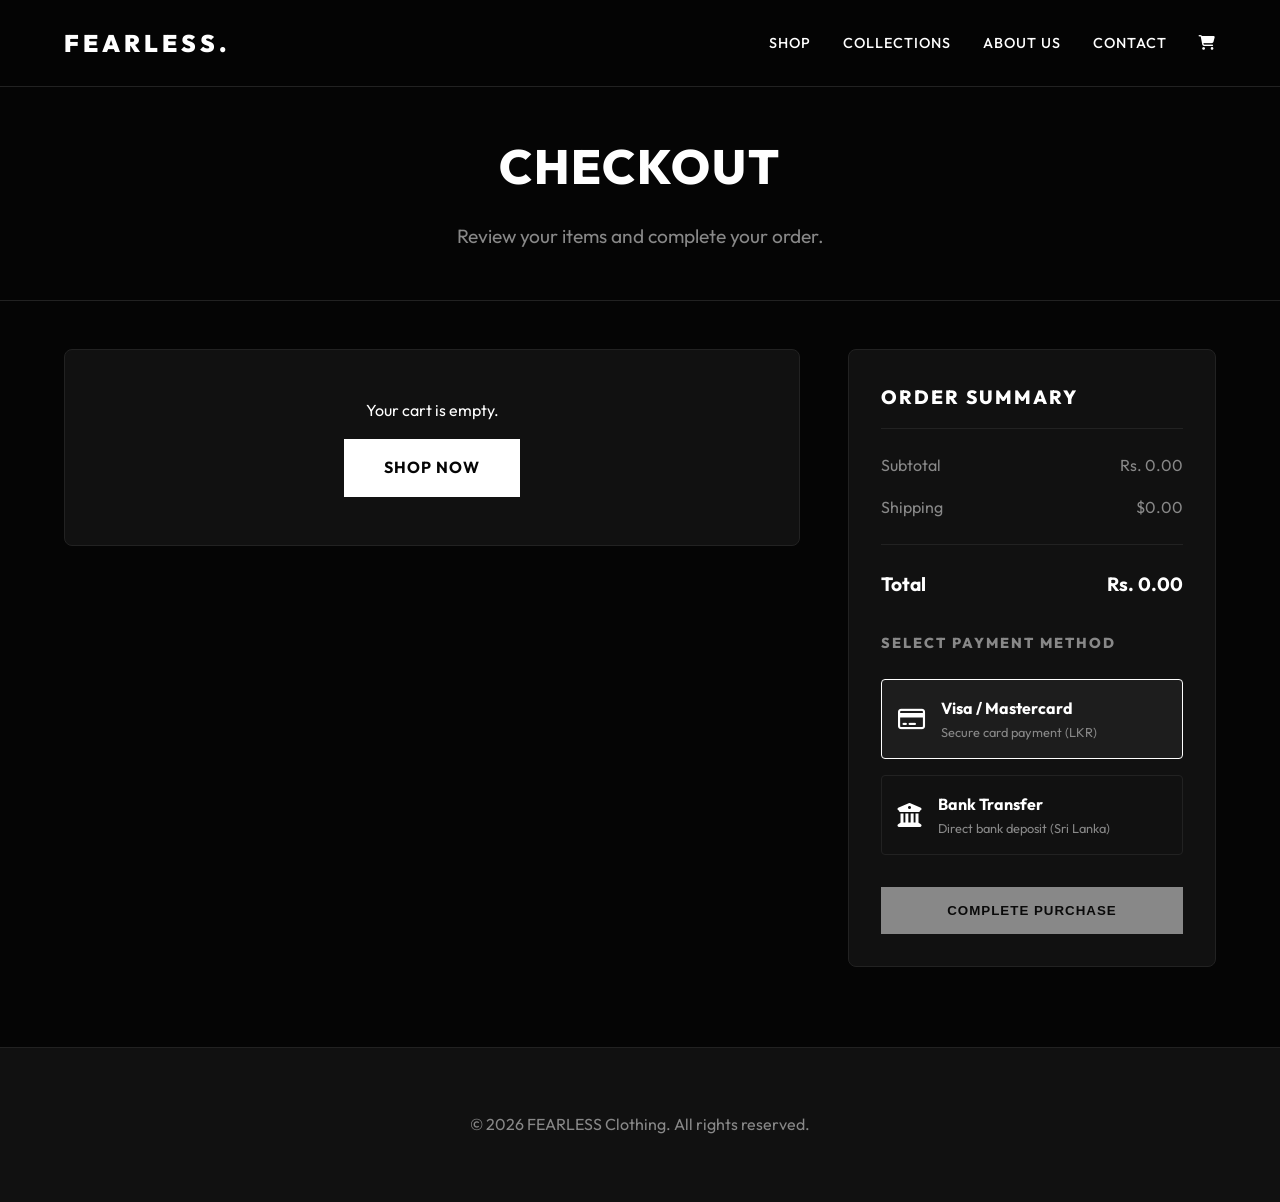
<file: cart.html>
<!DOCTYPE html>
<html lang="en">
<head>
  <meta charset="UTF-8">
  <meta name="viewport" content="width=device-width, initial-scale=1.0">
  <title>Your Cart | FEARLESS</title>
  <meta name="description" content="Complete your purchase with FEARLESS.">
  <link rel="preconnect" href="https://fonts.googleapis.com">
  <link rel="preconnect" href="https://fonts.gstatic.com" crossorigin>
  <link href="https://fonts.googleapis.com/css2?family=Outfit:wght@300;400;500;700;900&display=swap" rel="stylesheet">
  <link rel="stylesheet" href="css/styles.css">
  <link rel="stylesheet" href="https://cdnjs.cloudflare.com/ajax/libs/font-awesome/6.4.0/css/all.min.css">
  <!-- Stripe.js -->
  <script src="https://js.stripe.com/v3/"></script>
</head>
<body>

  <nav>
    <a href="index.html" class="logo">FEARLESS.</a>
    <div class="nav-links">
      <a href="index.html#shop">Shop</a>
      <a href="index.html#collections">Collections</a>
      <a href="index.html#about">About Us</a>
      <a href="index.html#contact">Contact</a>
      <a href="cart.html" class="cart-icon">
        <i class="fa-solid fa-cart-shopping"></i>
        <span class="cart-count">0</span>
      </a>
    </div>
  </nav>

  <header class="page-header">
    <h1 class="title">Checkout</h1>
    <p class="subtitle">Review your items and complete your order.</p>
  </header>

  <main class="cart-container">
    <div class="cart-items" id="cartItems">
      <!-- Cart items injected here -->
    </div>
    
    <div class="cart-summary">
      <h3 class="summary-title">Order Summary</h3>
      <div class="summary-row">
        <span>Subtotal</span>
        <span id="subtotal">$0.00</span>
      </div>
      <div class="summary-row">
        <span>Shipping</span>
        <span id="shipping">$0.00</span>
      </div>
      <div class="summary-total">
        <span>Total</span>
        <span id="total">$0.00</span>
      </div>

      <div class="payment-methods">
        <h4 style="margin-bottom: 0.5rem; color: var(--text-muted); font-size: 0.9rem; text-transform: uppercase;">Select Payment Method</h4>
        
        <div class="payment-method active" data-method="credit-card">
          <i class="fa-regular fa-credit-card payment-icon"></i>
          <div>
            <strong>Visa / Mastercard</strong>
            <p style="font-size: 0.8rem; color: var(--text-muted);">Secure card payment (LKR)</p>
          </div>
        </div>
        
        <div class="payment-method" data-method="bank-transfer">
          <i class="fa-solid fa-building-columns payment-icon"></i>
          <div>
            <strong>Bank Transfer</strong>
            <p style="font-size: 0.8rem; color: var(--text-muted);">Direct bank deposit (Sri Lanka)</p>
          </div>
        </div>
      </div>

      <button id="checkoutBtn" class="btn checkout-btn" onclick="processCheckout()">Complete Purchase</button>
    </div>
  </main>

  <footer>
    <p>&copy; 2026 FEARLESS Clothing. All rights reserved.</p>
  </footer>

  <script src="js/script.js"></script>
</body>
</html>
</file>
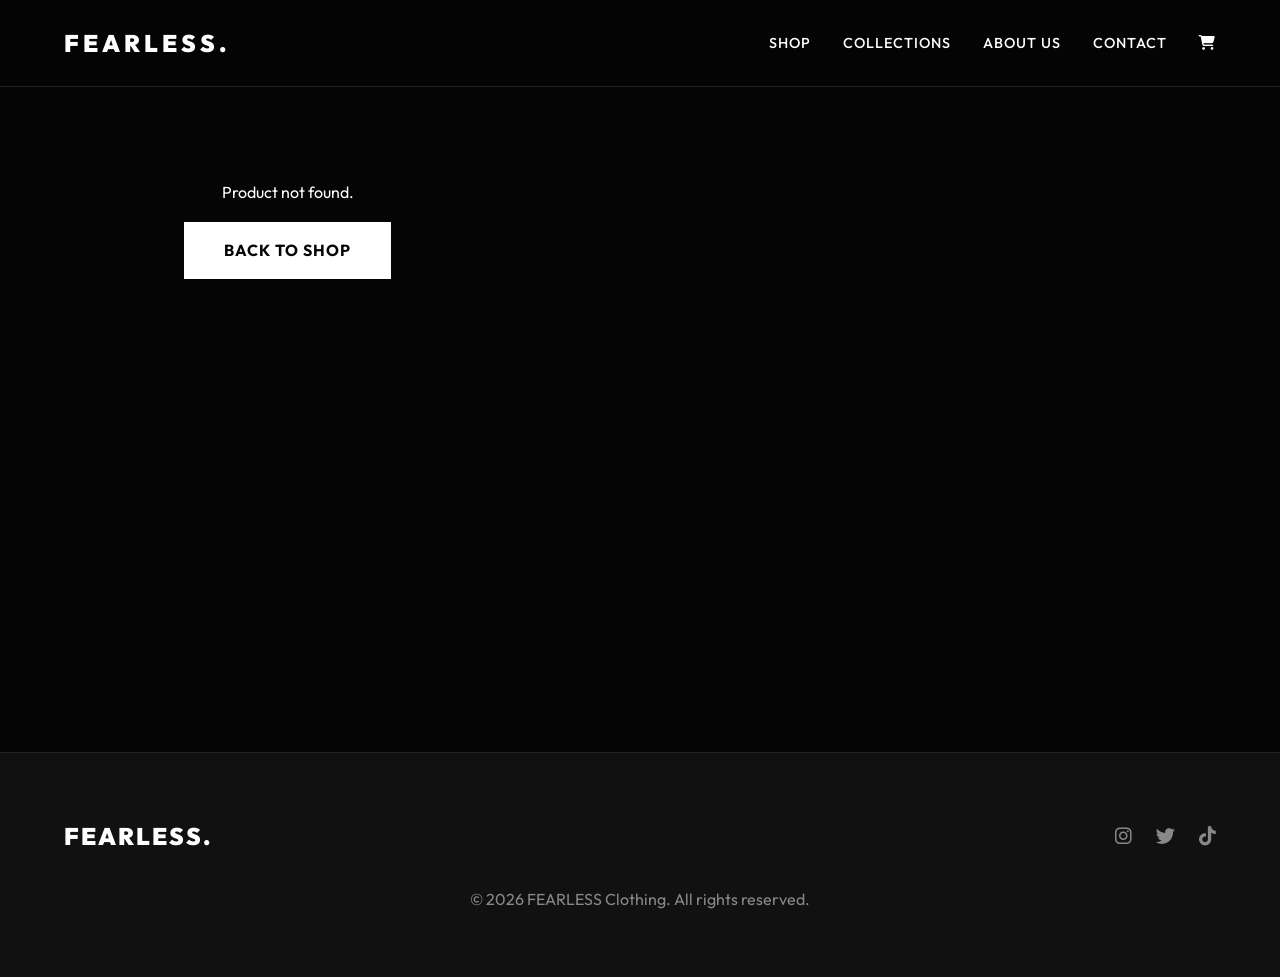
<file: product.html>
<!DOCTYPE html>
<html lang="en">
<head>
  <meta charset="UTF-8">
  <meta name="viewport" content="width=device-width, initial-scale=1.0">
  <title>Product Details | FEARLESS</title>
  <link rel="preconnect" href="https://fonts.googleapis.com">
  <link rel="preconnect" href="https://fonts.gstatic.com" crossorigin>
  <link href="https://fonts.googleapis.com/css2?family=Outfit:wght@300;400;500;700;900&display=swap" rel="stylesheet">
  <link rel="stylesheet" href="css/styles.css">
  <link rel="stylesheet" href="https://cdnjs.cloudflare.com/ajax/libs/font-awesome/6.4.0/css/all.min.css">
</head>
<body>

  <nav>
    <a href="index.html" class="logo">FEARLESS.</a>
    <div class="nav-links">
      <a href="index.html#shop">Shop</a>
      <a href="index.html#collections">Collections</a>
      <a href="index.html#about">About Us</a>
      <a href="index.html#contact">Contact</a>
      <a href="cart.html" class="cart-icon">
        <i class="fa-solid fa-cart-shopping"></i>
        <span class="cart-count">0</span>
      </a>
    </div>
  </nav>

  <main style="padding-top: 100px; min-height: 80vh;">
    <div id="productDetail" class="product-detail-container">
      <div class="product-image-section">
        <img id="pdImage" src="" alt="Product Image">
      </div>
      <div class="product-info-section">
        <h1 id="pdName" class="title" style="font-size: 2.5rem; margin-bottom: 0.5rem;">Loading...</h1>
        <p id="pdPrice" class="product-price" style="font-size: 1.5rem; color: var(--text-color); margin-bottom: 2rem;">$0.00</p>
        
        <p style="color: var(--text-muted); margin-bottom: 2rem; line-height: 1.8;">
          Premium quality streetwear designed for maximum comfort and style. Made from 100% heavyweight cotton. Features a relaxed, oversized fit. Wash cold, dry low.
        </p>

        <div class="size-selection">
          <p style="text-transform: uppercase; font-weight: bold; margin-bottom: 1rem; letter-spacing: 1px;">Select Size</p>
          <div class="size-options">
            <button class="size-btn" data-size="S">S</button>
            <button class="size-btn" data-size="M">M</button>
            <button class="size-btn" data-size="L">L</button>
            <button class="size-btn" data-size="XL">XL</button>
          </div>
        </div>

        <button class="btn" style="width: 100%; margin-top: 2rem; padding: 1.2rem;" onclick="addToCartWithSize()">ADD TO CART</button>
      </div>
    </div>
  </main>

  <footer>
    <div class="footer-content">
      <div class="footer-brand">FEARLESS.</div>
      <div class="social-links">
        <i class="fa-brands fa-instagram"></i>
        <i class="fa-brands fa-twitter"></i>
        <i class="fa-brands fa-tiktok"></i>
      </div>
    </div>
    <p style="margin-top: 2rem; text-align: center; color: var(--text-muted);">&copy; 2026 FEARLESS Clothing. All rights reserved.</p>
  </footer>

  <script src="js/script.js"></script>
</body>
</html>
</file>
<file: css/styles.css>
:root {
  --bg-color: #050505;
  --surface-color: #111111;
  --text-color: #ffffff;
  --text-muted: #888888;
  --accent-color: #ff3333;
  --accent-hover: #ff4d4d;
  --border-color: #222222;
  --font-main: 'Outfit', sans-serif;
}

* {
  margin: 0;
  padding: 0;
  box-sizing: border-box;
}

body {
  font-family: var(--font-main);
  background-color: var(--bg-color);
  color: var(--text-color);
  line-height: 1.6;
  overflow-x: hidden;
}

a {
  text-decoration: none;
  color: inherit;
}

ul {
  list-style: none;
}

/* Typography */
h1, h2, h3, h4 {
  text-transform: uppercase;
  letter-spacing: 2px;
  font-weight: 800;
}

.title {
  font-size: 3rem;
  margin-bottom: 1rem;
}

.subtitle {
  font-size: 1.2rem;
  color: var(--text-muted);
  font-weight: 400;
  text-transform: none;
}

/* Navigation */
nav {
  position: fixed;
  top: 0;
  width: 100%;
  padding: 1.5rem 5%;
  display: flex;
  justify-content: space-between;
  align-items: center;
  z-index: 1000;
  background: rgba(5, 5, 5, 0.7);
  backdrop-filter: blur(10px);
  border-bottom: 1px solid var(--border-color);
}

.logo {
  font-size: 1.5rem;
  font-weight: 900;
  letter-spacing: 4px;
}

.nav-links {
  display: flex;
  gap: 2rem;
}

.nav-links a {
  font-weight: 500;
  text-transform: uppercase;
  font-size: 0.9rem;
  letter-spacing: 1px;
  transition: color 0.3s;
}

.nav-links a:hover {
  color: var(--accent-color);
}

.cart-icon {
  position: relative;
  font-size: 1.2rem;
  cursor: pointer;
}

.cart-count {
  position: absolute;
  top: -8px;
  right: -12px;
  background-color: var(--accent-color);
  color: white;
  font-size: 0.7rem;
  font-weight: bold;
  padding: 2px 6px;
  border-radius: 50%;
}

/* Hero Section */
.hero {
  height: 100vh;
  display: flex;
  align-items: center;
  justify-content: center;
  position: relative;
  overflow: hidden;
}

.hero-img {
  position: absolute;
  top: 0;
  left: 0;
  width: 100%;
  height: 100%;
  object-fit: cover;
  opacity: 0.6;
  z-index: -1;
  animation: zoomPan 25s infinite alternate ease-in-out;
}

@keyframes zoomPan {
  0% {
    transform: scale(1) translate(0, 0);
  }
  100% {
    transform: scale(1.1) translate(-2%, -1%);
  }
}

.hero-content {
  text-align: center;
  z-index: 1;
  animation: fadeInUp 1.5s ease-out forwards;
}

@keyframes fadeInUp {
  0% {
    opacity: 0;
    transform: translateY(30px);
  }
  100% {
    opacity: 1;
    transform: translateY(0);
  }
}

.hero-title {
  font-size: 6vw;
  line-height: 1;
  margin-bottom: 1rem;
  background: linear-gradient(to right, #fff, #888);
  -webkit-background-clip: text;
  -webkit-text-fill-color: transparent;
}

.btn {
  display: inline-block;
  padding: 1rem 2.5rem;
  background-color: var(--text-color);
  color: var(--bg-color);
  text-transform: uppercase;
  font-weight: bold;
  letter-spacing: 1px;
  border: none;
  cursor: pointer;
  transition: all 0.3s ease;
}

.btn:hover {
  background-color: var(--accent-color);
  color: white;
  transform: translateY(-2px);
  box-shadow: 0 10px 20px rgba(255, 51, 51, 0.2);
}

.btn-outline {
  background-color: transparent;
  color: var(--text-color);
  border: 1px solid var(--text-color);
}

.btn-outline:hover {
  background-color: var(--text-color);
  color: var(--bg-color);
  box-shadow: none;
}

/* Products Section */
.products {
  padding: 5rem 5%;
}

.section-header {
  text-align: center;
  margin-bottom: 3rem;
}

.product-grid {
  display: grid;
  grid-template-columns: repeat(auto-fill, minmax(300px, 1fr));
  gap: 2rem;
}

.product-card {
  background-color: var(--surface-color);
  border: 1px solid var(--border-color);
  border-radius: 8px;
  overflow: hidden;
  transition: transform 0.3s ease, box-shadow 0.3s ease;
  position: relative;
  cursor: pointer;
}

.product-card:hover {
  transform: translateY(-5px);
  box-shadow: 0 10px 30px rgba(0,0,0,0.5);
  border-color: #333;
}

.product-img {
  width: 100%;
  height: 400px;
  object-fit: cover;
  transition: transform 0.5s ease;
}

.product-card:hover .product-img {
  transform: scale(1.05);
}

.product-info {
  padding: 1.5rem;
}

.product-name {
  font-size: 1.2rem;
  margin-bottom: 0.5rem;
}

.product-price {
  color: var(--text-muted);
  font-size: 1.1rem;
  margin-bottom: 1rem;
}

.add-to-cart {
  width: 100%;
  padding: 0.8rem;
  background-color: transparent;
  color: var(--text-color);
  border: 1px solid var(--border-color);
  text-transform: uppercase;
  font-weight: bold;
  cursor: pointer;
  transition: all 0.3s ease;
}

.add-to-cart:hover {
  background-color: var(--text-color);
  color: var(--bg-color);
}

/* Cart Page */
.page-header {
  padding: 8rem 5% 3rem;
  text-align: center;
  border-bottom: 1px solid var(--border-color);
}

.cart-container {
  display: grid;
  grid-template-columns: 2fr 1fr;
  gap: 3rem;
  padding: 3rem 5%;
}

@media (max-width: 768px) {
  .cart-container {
    grid-template-columns: 1fr;
  }
}

.cart-items {
  display: flex;
  flex-direction: column;
  gap: 1.5rem;
}

.cart-item {
  display: flex;
  align-items: center;
  gap: 1.5rem;
  padding: 1.5rem;
  background-color: var(--surface-color);
  border: 1px solid var(--border-color);
  border-radius: 8px;
}

.cart-item-img {
  width: 100px;
  height: 100px;
  object-fit: cover;
  border-radius: 4px;
}

.cart-item-details {
  flex: 1;
}

.cart-item-title {
  font-size: 1.1rem;
  margin-bottom: 0.3rem;
}

.cart-item-price {
  color: var(--text-muted);
}

.cart-item-actions {
  display: flex;
  align-items: center;
  gap: 1rem;
}

.qty-btn {
  background: var(--bg-color);
  border: 1px solid var(--border-color);
  color: var(--text-color);
  width: 30px;
  height: 30px;
  display: flex;
  align-items: center;
  justify-content: center;
  cursor: pointer;
  transition: background 0.3s;
}

.qty-btn:hover {
  background: var(--border-color);
}

.remove-btn {
  color: var(--accent-color);
  background: transparent;
  border: none;
  cursor: pointer;
  text-transform: uppercase;
  font-size: 0.8rem;
  font-weight: bold;
}

.cart-summary {
  background-color: var(--surface-color);
  padding: 2rem;
  border-radius: 8px;
  border: 1px solid var(--border-color);
  height: fit-content;
  position: sticky;
  top: 100px;
}

.summary-title {
  font-size: 1.2rem;
  margin-bottom: 1.5rem;
  border-bottom: 1px solid var(--border-color);
  padding-bottom: 1rem;
}

.summary-row {
  display: flex;
  justify-content: space-between;
  margin-bottom: 1rem;
  color: var(--text-muted);
}

.summary-total {
  display: flex;
  justify-content: space-between;
  margin-top: 1.5rem;
  padding-top: 1.5rem;
  border-top: 1px solid var(--border-color);
  font-size: 1.2rem;
  font-weight: bold;
  color: var(--text-color);
}

.checkout-btn {
  width: 100%;
  margin-top: 2rem;
}

/* Payment Methods */
.payment-methods {
  margin-top: 2rem;
  display: flex;
  flex-direction: column;
  gap: 1rem;
}

.payment-method {
  display: flex;
  align-items: center;
  gap: 1rem;
  padding: 1rem;
  border: 1px solid var(--border-color);
  border-radius: 4px;
  cursor: pointer;
  transition: all 0.3s;
}

.payment-method:hover, .payment-method.active {
  border-color: var(--text-color);
  background-color: rgba(255, 255, 255, 0.05);
}

.payment-icon {
  font-size: 1.5rem;
}

.empty-cart-msg {
  text-align: center;
  padding: 3rem;
  background: var(--surface-color);
  border-radius: 8px;
  border: 1px solid var(--border-color);
}

/* Info Sections (Collections, About, Contact) */
.info-section {
  padding: 5rem 5%;
}

.alternate-bg {
  background-color: var(--surface-color);
}

.banner-grid {
  display: grid;
  grid-template-columns: repeat(auto-fit, minmax(250px, 1fr));
  gap: 1.5rem;
}

.banner {
  height: 250px;
  background: var(--surface-color);
  display: flex;
  align-items: center;
  justify-content: center;
  border-radius: 8px;
  border: 1px solid var(--border-color);
  transition: all 0.3s ease;
  cursor: pointer;
  position: relative;
  overflow: hidden;
}

.banner:hover {
  transform: translateY(-5px);
  border-color: var(--text-color);
}

.banner h3 {
  z-index: 2;
  background: rgba(0,0,0,0.5);
  padding: 0.5rem 1rem;
  border-radius: 4px;
}

.banner-mens { background: linear-gradient(45deg, #111, #333); }
.banner-womens { background: linear-gradient(45deg, #222, #444); }
.banner-acc { background: linear-gradient(45deg, #151515, #2a2a2a); }

.text-container {
  max-width: 800px;
  margin: 0 auto;
  text-align: center;
  font-size: 1.2rem;
  color: var(--text-muted);
}

.contact-form-container {
  max-width: 600px;
  margin: 0 auto;
}

.contact-form {
  display: flex;
  flex-direction: column;
  gap: 1.5rem;
}

.contact-form input, .contact-form textarea {
  width: 100%;
  padding: 1rem;
  background: var(--surface-color);
  border: 1px solid var(--border-color);
  color: var(--text-color);
  font-family: inherit;
  border-radius: 4px;
  outline: none;
  transition: border-color 0.3s;
}

.contact-form input:focus, .contact-form textarea:focus {
  border-color: var(--accent-color);
}

/* Footer Updated */
footer {
  padding: 4rem 5%;
  text-align: center;
  border-top: 1px solid var(--border-color);
  margin-top: 2rem;
  background-color: var(--surface-color);
  color: var(--text-muted);
}

.footer-content {
  display: flex;
  justify-content: space-between;
  align-items: center;
  max-width: 1200px;
  margin: 0 auto;
}

@media (max-width: 768px) {
  .footer-content {
    flex-direction: column;
    gap: 1.5rem;
  }
}

.footer-brand {
  font-size: 1.5rem;
  font-weight: 900;
  letter-spacing: 2px;
  color: var(--text-color);
}

.social-links {
  display: flex;
  gap: 1.5rem;
  font-size: 1.2rem;
}

.social-links i {
  cursor: pointer;
  transition: color 0.3s;
}

.social-links i:hover {
  color: var(--accent-color);
}

/* Product Detail Page */
.product-detail-container {
  display: flex;
  max-width: 1200px;
  margin: 0 auto;
  gap: 4rem;
  padding: 0 5%;
}

@media (max-width: 768px) {
  .product-detail-container {
    flex-direction: column;
    gap: 2rem;
  }
}

.product-image-section {
  flex: 1;
}

.product-image-section img {
  width: 100%;
  border-radius: 8px;
  object-fit: cover;
  border: 1px solid var(--border-color);
}

.product-info-section {
  flex: 1;
  display: flex;
  flex-direction: column;
  justify-content: center;
}

.size-selection {
  margin-top: 1rem;
}

.size-options {
  display: flex;
  gap: 1rem;
}

.size-btn {
  width: 50px;
  height: 50px;
  background: transparent;
  border: 1px solid var(--border-color);
  color: var(--text-color);
  font-size: 1.1rem;
  font-weight: 500;
  cursor: pointer;
  transition: all 0.3s;
  display: flex;
  align-items: center;
  justify-content: center;
}

.size-btn:hover {
  border-color: var(--text-color);
}

.size-btn.active {
  background: var(--text-color);
  color: var(--bg-color);
  border-color: var(--text-color);
}

/* Comprehensive Mobile Responsiveness */
@media (max-width: 768px) {
  /* Navigation */
  nav {
    flex-direction: column;
    padding: 1rem 5%;
    gap: 1rem;
  }
  
  .nav-links {
    gap: 1rem;
    flex-wrap: wrap;
    justify-content: center;
  }

  .nav-links a {
    font-size: 0.8rem;
  }

  /* Typography */
  .title {
    font-size: 2rem;
  }

  .hero-title {
    font-size: 15vw; /* Make hero text impactful on mobile */
    margin-top: 2rem;
  }
  
  .subtitle {
    font-size: 1rem;
  }

  /* Layout Paddings */
  .products, .info-section, .page-header {
    padding: 4rem 5% 2rem;
  }
  
  main[style*="padding-top: 100px;"] {
    padding-top: 140px !important; /* Account for taller nav */
  }

  /* Product Grid */
  .product-grid {
    grid-template-columns: 1fr; /* 1 column on mobile */
    gap: 1.5rem;
  }

  .product-img {
    height: 350px; 
  }

  /* Banner Grid */
  .banner-grid {
    grid-template-columns: 1fr;
  }
  
  .banner {
    height: 180px;
  }

  /* Filter Buttons */
  .section-header div {
    gap: 0.5rem !important;
  }
  
  .section-header .btn-outline {
    padding: 0.5rem 1rem !important;
    font-size: 0.8rem;
    flex: 1 1 calc(50% - 0.5rem); /* Two buttons per row */
    text-align: center;
  }
}

/* Snipcart Custom Dark Theme Overrides */
#snipcart {
  --color-default: #ffffff;
  --color-default-muted: #888888;
  --color-active: #ff3333;
  --color-border: #222222;
  --bg-color-default: #050505;
  --bg-color-alternate: #111111;
  --bg-color-active: #ff3333;
  --color-link: #ff3333;
  --color-link-hover: #ff4d4d;
  --bg-color-button-primary: #ffffff;
  --color-button-primary: #050505;
  --bg-color-button-primary-hover: #ff3333;
  --color-button-primary-hover: #ffffff;
}
</file>
